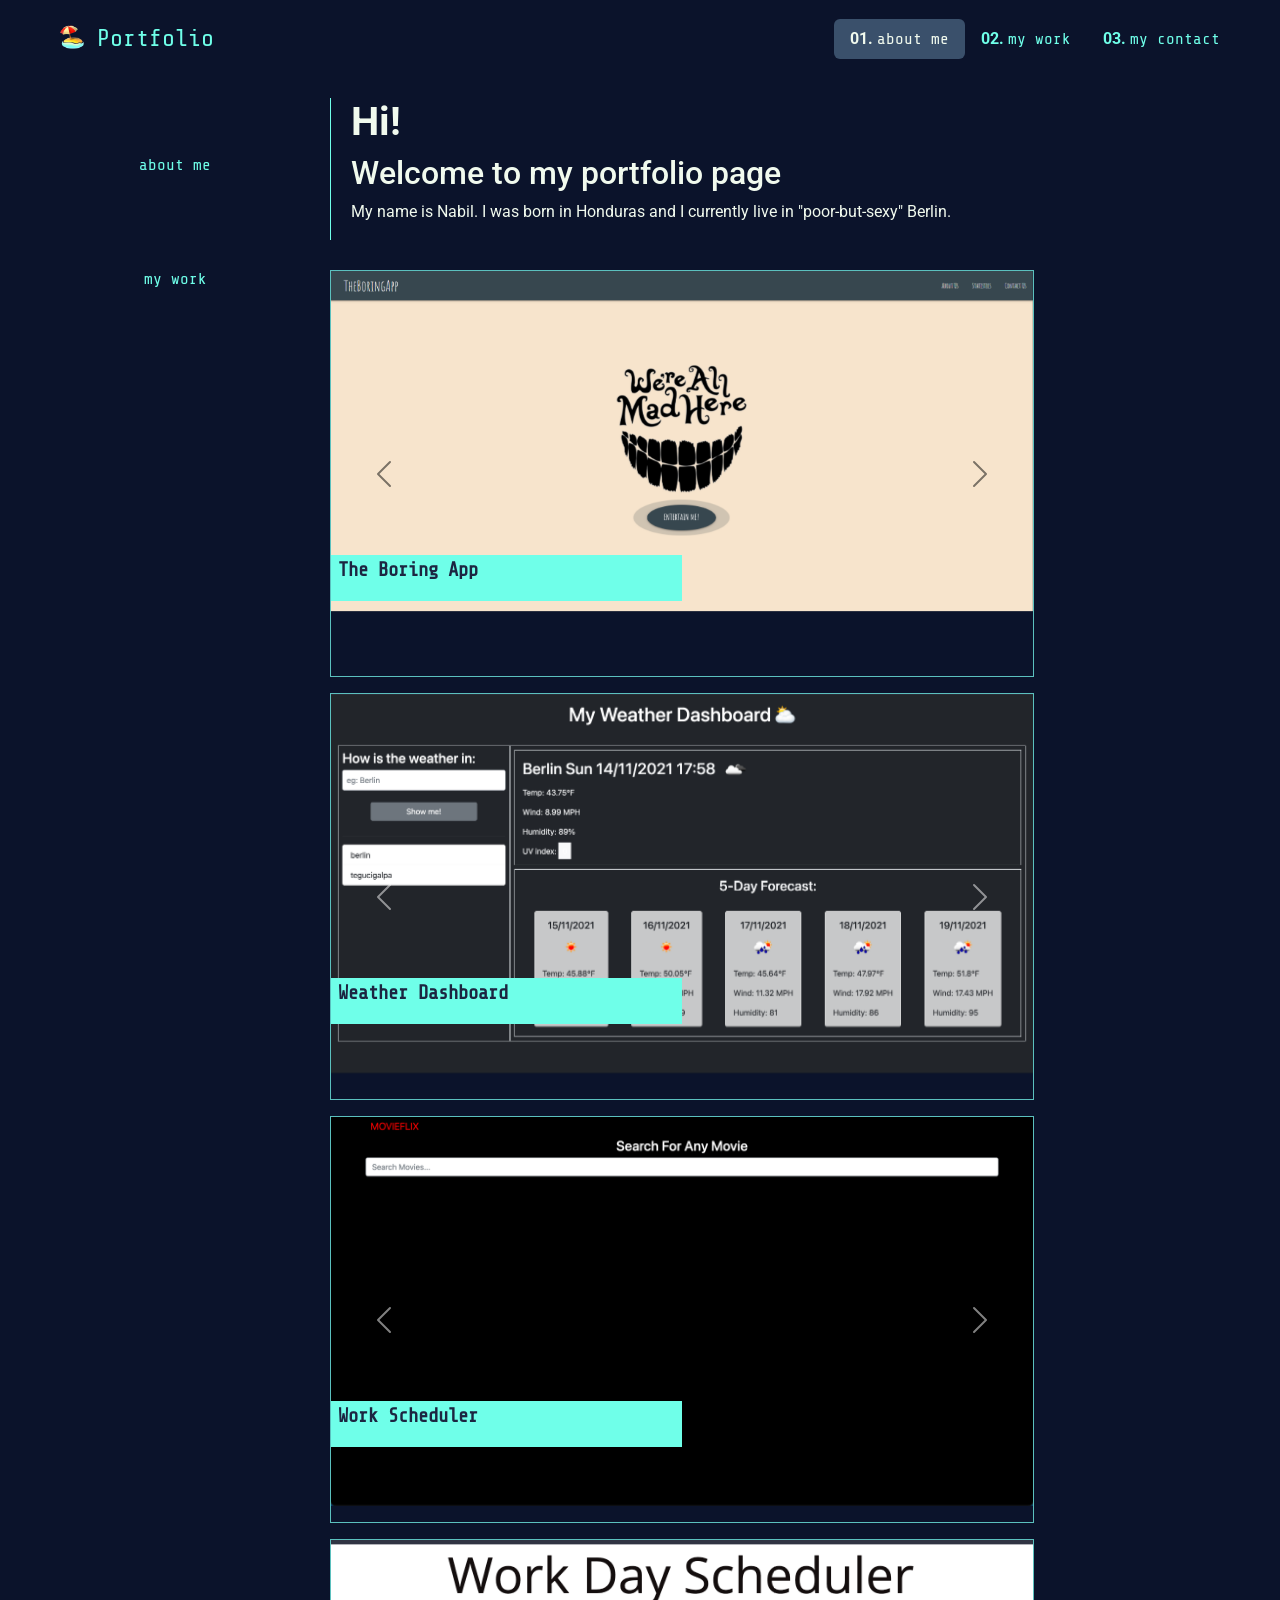
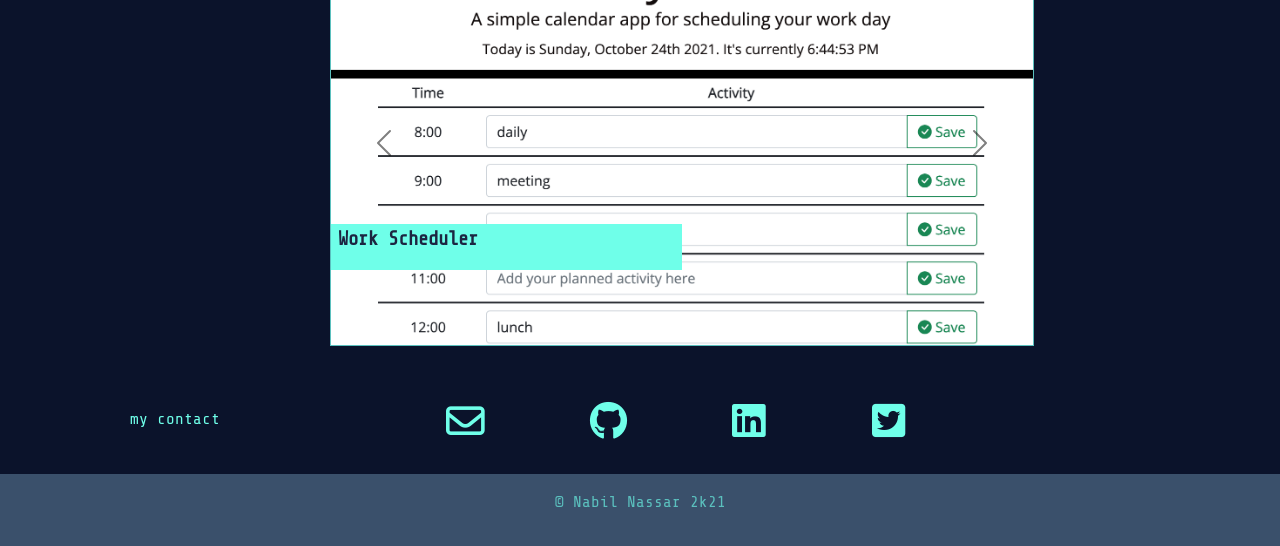
<file: index.html>
<!DOCTYPE html>
<html lang="en">
  <head>
    <meta charset="UTF-8" />
    <meta http-equiv="X-UA-Compatible" content="IE=edge" />
    <meta name="viewport" content="width=device-width, initial-scale=1.0" />
    <!-- google fonts -->
    <link
      href="https://fonts.googleapis.com/css2?family=Dancing+Script:wght@700&family=Roboto:wght@100;300&family=Share+Tech+Mono&display=swap"
      rel="stylesheet"
    />
    <!-- cdn link to awesome font -->
    <link
      rel="stylesheet"
      href="https://cdnjs.cloudflare.com/ajax/libs/font-awesome/6.0.0-beta2/css/all.min.css"
      integrity="sha512-YWzhKL2whUzgiheMoBFwW8CKV4qpHQAEuvilg9FAn5VJUDwKZZxkJNuGM4XkWuk94WCrrwslk8yWNGmY1EduTA=="
      crossorigin="anonymous"
      referrerpolicy="no-referrer"
    />
    <!-- bootstrap -->
    <link
      href="https://cdn.jsdelivr.net/npm/bootstrap@5.1.3/dist/css/bootstrap.min.css"
      rel="stylesheet"
      integrity="sha384-1BmE4kWBq78iYhFldvKuhfTAU6auU8tT94WrHftjDbrCEXSU1oBoqyl2QvZ6jIW3"
      crossorigin="anonymous"
    />
    <!-- JavaScript Bundle with Popper -->
    <script
      src="https://cdn.jsdelivr.net/npm/bootstrap@5.1.3/dist/js/bootstrap.bundle.min.js"
      integrity="sha384-ka7Sk0Gln4gmtz2MlQnikT1wXgYsOg+OMhuP+IlRH9sENBO0LRn5q+8nbTov4+1p"
      crossorigin="anonymous"
    ></script>
    <!-- bootstrap icons -->
    <link
      rel="stylesheet"
      href="https://cdn.jsdelivr.net/npm/bootstrap-icons@1.7.0/font/bootstrap-icons.css"
    />
    <!-- style sheets -->
    <link rel="stylesheet" href="./assets/css/style.css" />
    <!-- title and favicon -->
    <title>Nabil's Portfolio</title>
    <link
      rel="shortcut icon"
      href="./assets/images/beach-with-umbrella.png"
      type="image/gif"
    />
  </head>

  <!-- BODY (with scrollspy) -->
  <body data-bs-spy="scroll" data-bs-target="#navbar-scrollspy">
    <!-- header -->
    <nav
      id="navbar-scrollspy"
      class="navbar navbar-expand-lg navbar-light bg-light sticky-top"
    >
      <!-- main navbar container -->
      <div class="container-fluid" id="logoContainer">
        <a class="navbar-brand px-5" href="#" id="logoText">
          <img
            src="./assets/images/beach-with-umbrella.png"
            alt="beach with umbrella icon"
            width="24"
            height="24"
            class="d-inline-block align-text-top"
          />
          Portfolio</a
        >
        <!-- button to show toggle when the screen is reduced -->
        <button
          class="navbar-toggler"
          type="button"
          data-bs-toggle="collapse"
          data-bs-target="#navbarToggler"
          aria-controls="navbarToggler"
          aria-expanded="false"
          aria-label="Toggle navigation"
        >
          <span class="navbar-toggler-icon"></span>
        </button>
        <div class="collapse navbar-collapse row" id="navbarToggler">
          <ul
            class="
              navbar-nav
              nav nav-pills
              me-auto
              mb-2 mb-lg-0
              justify-content-end
            "
          >
            <li class="nav-item">
              <a
                class="nav-link menu-item px-3"
                aria-current="page"
                href="#about-me-anchor"
                id="aboutMeText"
                ><span>01. </span>about me</a
              >
            </li>
            <li class="nav-item">
              <a class="nav-link menu-item px-3" href="#my-work-anchor" id="myWorkText"
                ><span>02. </span>my work</a
              >
            </li>
            <li class="nav-item">
              <a class="nav-link menu-item pe-5 ps-3" href="#my-contact-anchor" id="myContactText"
                ><span>03. </span>my contact</a
              >
            </li>
          </ul>
        </div>
      </div>
    </nav>

    <main>
      <!-- add the scrollspy to highlight the section in the menu as we scroll -->
    <div
        data-bs-spy="scroll"
        data-bs-target="#navbar-scrollspy"
        data-bs-offset="0"
        class="scrollspy-example"
        tabindex="0"
        id="mainSection"
        >
        <!-- ABOUT ME -->
        <div class="about-me" id="about-me-anchor">
          <!-- about me title section on the left -->
          <div class="about-me-title">
            <h2>about me</h2>
          </div>

          <!-- text with info and intro about myself / this is regular text -->
          <div class="about-me-text">
            <h1>
              <b>Hi!</b>
            </h1>
            <h2>Welcome to my portfolio page</h2>
            <p>
              My name is Nabil. I was born in Honduras and I currently live in
              "poor-but-sexy" Berlin.
            </p>
          </div>
        </div>

        <!-- MY WORK -->
        <div class="my-work" id="my-work-anchor">
          <!-- my work title section on the left -->
          <div class="my-work-title">
            <h2>my work</h2>
          </div>

          <!-- this is where all projects are configured and then located on the right side -->
          <div class="projects">
            <!-- Project #1: The Boring App -->
            <div class="project mb-3" id="project-1">
              <a href="https://github.com/nnassarv/TheBoringApp">
                <div
                  id="carousel-boringApp"
                  class="carousel carousel-dark slide carousel-fade"
                  data-bs-ride="carousel"
                >
                  <div class="carousel-inner">
                    <div class="carousel-item active">
                      <img
                        src="./assets/images/boring-app-welcome-page.png"
                        class="d-block w-100"
                        alt="..."
                      />
                    </div>
                    <div class="carousel-item">
                      <img
                        src="./assets/images/make-a-choice.jpeg"
                        class="d-block w-100"
                        alt="..."
                      />
                    </div>
                    <div class="carousel-item">
                      <img
                        src="./assets/images/random-youtube.png"
                        class="d-block w-100"
                        alt="..."
                      />
                    </div>
                    <div class="project-title">
                      <p>
                        <b>The Boring App</b>
                      </p>
                    </div>
                  </div>
                  <button
                    class="carousel-control-prev"
                    type="button"
                    data-bs-target="#carousel-boringApp"
                    data-bs-slide="prev"
                  >
                    <span
                      class="carousel-control-prev-icon"
                      aria-hidden="true"
                    ></span>
                    <span class="visually-hidden">Previous</span>
                  </button>
                  <button
                    class="carousel-control-next"
                    type="button"
                    data-bs-target="#carousel-boringApp"
                    data-bs-slide="next"
                  >
                    <span
                      class="carousel-control-next-icon"
                      aria-hidden="true"
                    ></span>
                    <span class="visually-hidden">Next</span>
                  </button>
                </div>
              </a>
            </div>

            <!-- Project #2: Weather Dashboard -->
            <div class="project mb-3" id="project-2">
                <a href="https://github.com/nnassarv/Weather-Dashboard-w6">
                    <div
                    id="carousel-weatherDashboard"
                    class="carousel carousel slide carousel-fade"
                    data-bs-ride="carousel"
                    >
                    <div class="carousel-inner">
                        <div class="carousel-item active">
                            <img
                            src="./assets/images/My_Weather_Dashboard-1.png"
                            class="d-block w-100"
                            alt="..."
                            />
                        </div>
                        <div class="carousel-item">
                            <img
                            src="./assets/images/My_Weather_Dashboard-2.png"
                            class="d-block w-100"
                            alt="..."
                            />
                        </div>
                        <div class="project-title">
                            <p>
                                <b>Weather Dashboard</b>
                            </p>
                        </div>
                    </div>
                        <button
                        class="carousel-control-prev"
                        type="button"
                        data-bs-target="#carousel-weatherDashboard"
                        data-bs-slide="prev"
                        >
                        <span
                        class="carousel-control-prev-icon"
                        aria-hidden="true"
                        ></span>
                        <span class="visually-hidden">Previous</span>
                        </button>
                        <button
                        class="carousel-control-next"
                        type="button"
                        data-bs-target="#carousel-weatherDashboard"
                        data-bs-slide="next"
                        >
                        <span
                        class="carousel-control-next-icon"
                        aria-hidden="true"
                        ></span>
                        <span class="visually-hidden">Next</span>
                        </button>
                    </div>
                </a>
            </div>

            <!-- Project #3: MovieFlix -->

            <div class="project mb-3" id="project-3">
                <a href="https://github.com/nnassarv/movie-app">
                    <div
                    id="carousel-movieflix"
                    class="carousel carousel slide carousel-fade"
                    data-bs-ride="carousel"
                    >
                    <div class="carousel-inner">
                        <div class="carousel-item active">
                            <img
                            src="./assets/images/Movie_App-1.png"
                            class="d-block w-100"
                            alt="..."
                            />
                        </div>
                        <div class="carousel-item">
                            <img
                            src="./assets/images/Movie_App-2.png"
                            class="d-block w-100"
                            alt="..."
                            />
                        </div>
                        <div class="carousel-item">
                            <img
                            src="./assets/images/Movie_App-3.png"
                            class="d-block w-100"
                            alt="..."
                            />
                        </div>
                        <div class="project-title">
                            <p>
                                <b>Work Scheduler</b>
                            </p>
                        </div>
                    </div>
                        <button
                        class="carousel-control-prev"
                        type="button"
                        data-bs-target="#carousel-movieflix"
                        data-bs-slide="prev"
                        >
                        <span
                        class="carousel-control-prev-icon"
                        aria-hidden="true"
                        ></span>
                        <span class="visually-hidden">Previous</span>
                        </button>
                        <button
                        class="carousel-control-next"
                        type="button"
                        data-bs-target="#carousel-movieflix"
                        data-bs-slide="next"
                        >
                        <span
                        class="carousel-control-next-icon"
                        aria-hidden="true"
                        ></span>
                        <span class="visually-hidden">Next</span>
                        </button>
                    </div>
                </a>
            </div>

            <!-- Project #4: Work Scheduler -->
            <div class="project mb-3" id="project-4">
                <a href="https://github.com/nnassarv/Work-Scheduler-w5">
                    <div
                    id="carousel-workScheduler"
                    class="carousel carousel-dark slide carousel-fade"
                    data-bs-ride="carousel"
                    >
                    <div class="carousel-inner">
                        <div class="carousel-item active">
                            <img
                            src="./assets/images/work-scheduler-1.png"
                            class="d-block w-100"
                            alt="..."
                            />
                        </div>
                        <div class="carousel-item">
                            <img
                            src="./assets/images/work-scheduler-2.png"
                            class="d-block w-100"
                            alt="..."
                            />
                        </div>
                        <div class="project-title">
                            <p>
                                <b>Work Scheduler</b>
                            </p>
                        </div>
                    </div>
                        <button
                        class="carousel-control-prev"
                        type="button"
                        data-bs-target="#carousel-workScheduler"
                        data-bs-slide="prev"
                        >
                        <span
                        class="carousel-control-prev-icon"
                        aria-hidden="true"
                        ></span>
                        <span class="visually-hidden">Previous</span>
                        </button>
                        <button
                        class="carousel-control-next"
                        type="button"
                        data-bs-target="#carousel-workScheduler"
                        data-bs-slide="next"
                        >
                        <span
                        class="carousel-control-next-icon"
                        aria-hidden="true"
                        ></span>
                        <span class="visually-hidden">Next</span>
                        </button>
                    </div>
                </a>
            </div>
 
            </a>
            </div>  
        </div>
    </div>

        <!-- MY CONTACT -->
        <div class="my-contact" id="my-contact-anchor">
          <!-- my contact title section on the left side -->
          <div class="my-contact-title">
            <h2>my contact</h2>
          </div>

          <!-- social media icons to redirect to the corresponding contact platform -->
          <div class="contact-media">
            <!-- this icon open the local mail program and sends an email to my address -->
            <div class="social-media" id="email">
              <a href="mailto:nabilnassarvelasquez@gmail.com">
                <i class="far fa-envelope fa-2x"></i>
              </a>
            </div>

            <!-- this icon takes the visitor to my github page -->
            <div class="social-media" id="github">
              <a href="https://github.com/nnassarv">
                <i class="fab fa-github fa-2x"></i>
              </a>
            </div>

            <!-- this icon takes the visitor to my linkedin page -->
            <div class="social-media" id="linkedin">
              <a
                href="https://www.linkedin.com/in/nabil-nassar-velasquez-46053528/"
              >
                <i class="fab fa-linkedin fa-2x"></i>
              </a>
            </div>

            <!-- this icon takes the visitor to twitter home page -->
            <div class="social-media" id="twitter">
              <a href="https://twitter.com/home">
                <i class="fab fa-twitter-square fa-2x"></i>
              </a>
            </div>
          </div>
        </div>
      </div>
    </main>
  </body>

  <!-- this is a standard copyright footer -->
  <footer>
    <p>© Nabil Nassar 2k21</p>
  </footer>
</html>
</file>
<file: assets/css/style.css>
:root {
/* This is the color pallet for this site */
/* CSS HEX */
    --imperial-red: #e63946ff;
    --white: #f1faeeff;
    --soft-blue: #a8dadcff;
    --mid-blue: #457b9dff;
    --dark-blue: #1d3557ff;
    --oxford-blue: #0b132bff;
    --space-cadet: #1c2541ff;
    --independence: #3a506bff;
    --maximum-blue-green: #5bc0beff;
    --turquoise: #6fffe9ff;
}
/* body general style */
body {
    background-color: var(--oxford-blue);
    display: block;   
    position: relative; 
}

/* 
    NAV-BAR STYLE 
*/

/* header style */
.nav {
    height: auto;
    color: var(--white);
    background: var(--oxford-blue);
    display: flex;
}


/* logo style */
.logo {
    font-size: 1.6vw;
    font-family: 'Share Tech Mono', monospace;
    text-align: center;
    color: var(--turquoise);
}

.logo h2 {
    text-align: center;
    padding: 10px;
}

/* style for the numbering of the menu items in tha nav bar */
nav span {
    font-family: 'Roboto', sans-serif;
    opacity: 1;
    font-weight:bolder;
}

/* nav bar options style */
.header nav ul li {
    list-style: none;
    text-align: center;
}

/* style of menu items in the nav bar */
a {
    color: var(--turquoise);
    text-decoration: none;
    font-family: 'Share Tech Mono', monospace;
    font-size: 1.5vw;
}

/* style for hover over menu items in the nav bar */
.menu-item:hover span, .menu-item:hover {
    color: coral;
}

.bg-light {
    --bs-bg-opacity: 0;
}

#mainSection {
    position: relative;
}

#navbar-scrollspy {
    padding-top: 0;
    padding-bottom: 0;
}

#logoContainer {
    margin-top: 0;
    background-color: var(--oxford-blue);
    padding-top: 1em;
    padding-bottom: 1em;
}

#logoText:hover {
    color: var(--turquoise);
}

#aboutMeText:hover, #myWorkText:hover, #myContactText:hover  {
    color: coral;
}

.navbar-light .navbar-brand {
    color: var(--turquoise);
    font-size:x-large;
}

.nav-pills .nav-link.active, .nav-pills .show>.nav-link {
    background-color: var(--independence);
}

.navbar-light .navbar-nav .nav-link {
    color: var(--turquoise);
}

.navbar-toggler {
    background-color:turquoise;
    opacity: ;
}

.navbar-light .navbar-nav .nav-link.active {
    color: var(--white)
    opacity: 1;
}

.nav-link.active span {
    color: var(--white);
    opacity: 1;
}

/* 
    ABOUT ME section 
*/

/* about me container */
.about-me {
    margin: 10px;
    padding: 10px;
    height: auto;
    width: auto;
    display: flex;
    align-items: center;
}

/* about me title */
.about-me-title {
    color: var(--turquoise);
    font-family: 'Share Tech Mono', monospace;
    margin: 0px;
    width: 25%;
    height: auto;
    background: var(--oxford-blue);
    text-align: center;
}

.about-me-title h2, .my-work-title h2, .my-contact-title h2 {
    font-size:medium;
}

/* about me info */
.about-me-text {
    color: var(--white);
    font-family: 'Roboto', sans-serif;
    padding-left: 20px;
    margin-left: 0px;
    border-left: 1px solid var(--turquoise);
    width: 75%;
    height: auto;
    text-align: left;
    flex: 1 1 70%;
}


/* 
    MY WORK section 
*/
/* my work container */
.my-work {
    margin: 10px;
    padding: 10px;
    height: auto;
    width: auto;
    display: flex;
    align-items: center;
}

/* my work title */
.my-work-title {
    color: var(--turquoise);
    font-family: 'Share Tech Mono', monospace;
    margin: 0px;
    width: 25%;
    height: auto;
    background: var(--oxford-blue);
    text-align: center;
    display: block;
    align-self: flex-start;
}

/* my work = my projects */
.projects {
    margin: 0px;
    width: 55vw;
    display: flex;
    flex-flow: row wrap;
}

/* style of the project cards */
.project {
    margin: 0;
    border: 1px solid var(--maximum-blue-green);
    height: auto;
    flex: 1 1 35%;
}

/* style for hover over project title box */
.project-title:hover {
    background: coral;
    color: var(--white);
}

/* box with project title */
.project-title {
    color: var(--space-cadet);
    font-family: 'Share Tech Mono', monospace;
    background: var(--turquoise);
    max-width: 50%;
    min-height: 10%;
    padding: 0.1% 0 0.1% 1%;
    text-align: left;
    position: relative;
    z-index: 1000;
    top: 70%;
}

.carousel-inner {
    height: 45vh;
    /* width: 65vw; */
}

/* style for text inside the project title box */
.project-title a {
    color: var(--space-cadet);
    font-size: smaller;
}


/* The Boring App */
#project-1 {
    background-position: top;
    flex: 1 1 65vw;
}

/* Weather Dashboard */
#project-2 {
    background-position: top;
    flex: 1 1 65vw;
}

/* MovieFlix */
#project-3 {
    background-position: top;
    flex: 1 1 65vw;
}

/* Work Scheduler */
#project-4 {
    background-position: top;
    flex: 1 1 65vw; 
}


/* 
    MY CONTACT section
*/
/* my contact container */
.my-contact {
    margin: 10px;
    padding: 10px;
    height: auto;
    width: auto;
    display: flex;
    align-items: center;
}

/* my contact title */
.my-contact-title {
    color: var(--turquoise);
    font-family: 'Share Tech Mono', monospace;
    margin: 0px;
    width: 25%;
    height: auto;
    background: var(--oxford-blue);
    text-align: center;
    display: block;
}

/* my contact info */
.contact-media {
    padding: 5px;
    margin: 5px;
    width: 55%;
    height: auto;
    display: flex;
    flex-flow: row wrap;
    justify-content:space-evenly;
}

/* style for hover over social media icons */
i:hover {
    transform: scale3d(1.2,1.2,1.2);
    color: coral;
}

/* footer style */
footer {
    background: var(--independence);
    color: var(--maximum-blue-green);
    font-family: 'Share Tech Mono', monospace;
    text-align: center;
    padding: 1em;
}
</file>
